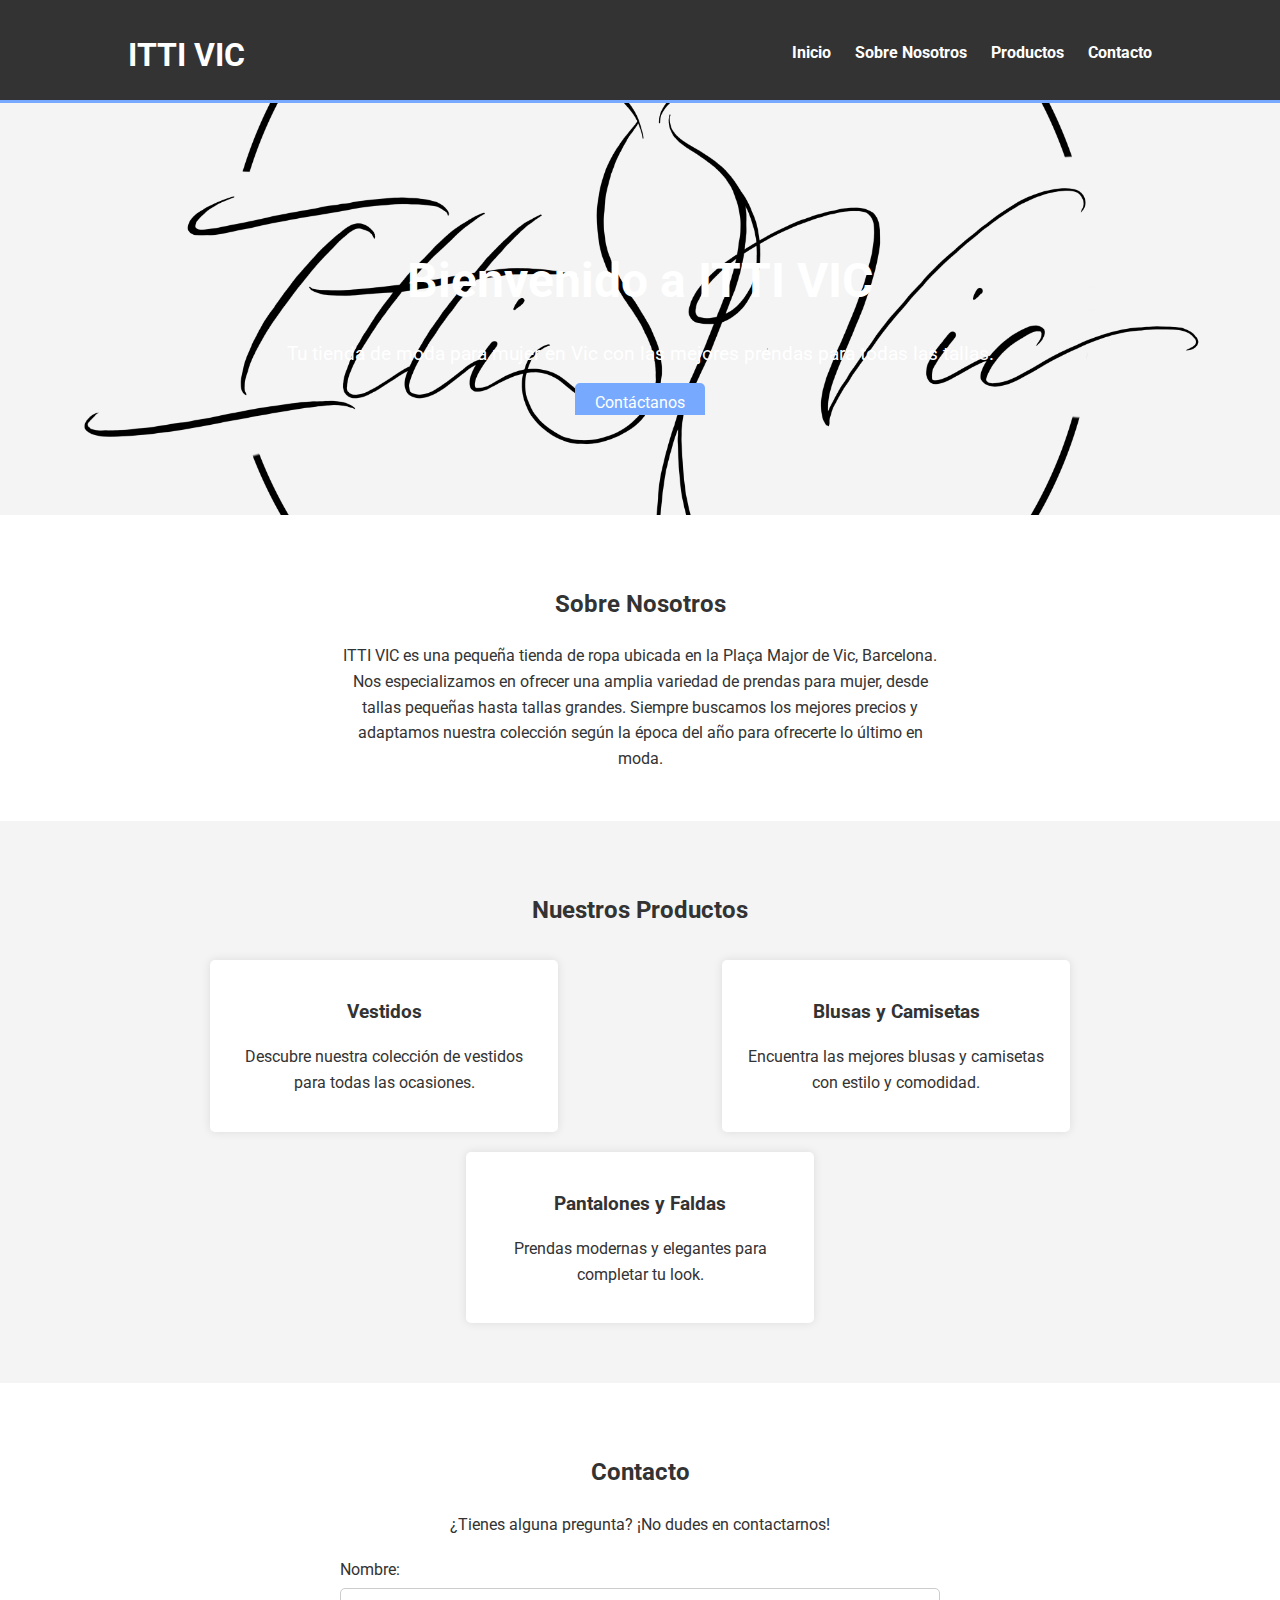
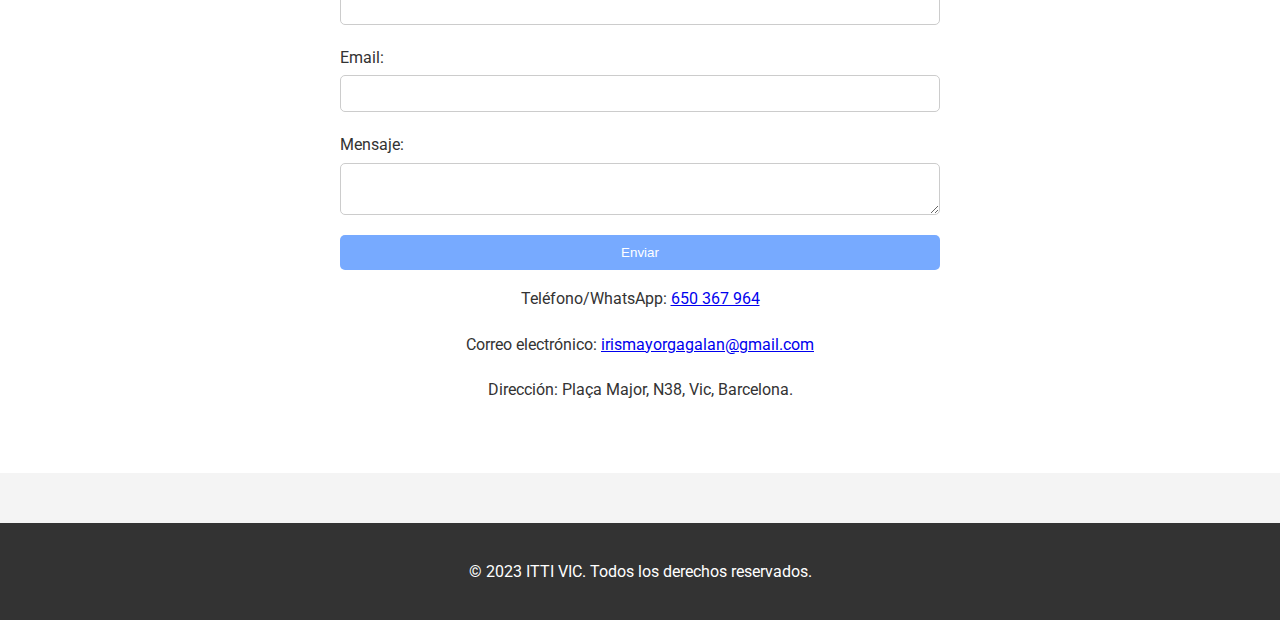
<file: WEB ITTI VIC/index.html>
<!DOCTYPE html>
<html lang="es">
<head>
    <meta charset="UTF-8">
    <meta name="viewport" content="width=device-width, initial-scale=1.0">
    <title>ITTI VIC - Moda para mujer en Vic</title>
    <link rel="stylesheet" href="styles.css">
    <link href="https://fonts.googleapis.com/css2?family=Roboto:wght@400;700&display=swap" rel="stylesheet">
</head>
<body>
    <header>
        <div class="container">
            <h1>ITTI VIC</h1>
            <nav>
                <ul>
                    <li><a href="#inicio">Inicio</a></li>
                    <li><a href="#sobre-nosotros">Sobre Nosotros</a></li>
                    <li><a href="#productos">Productos</a></li>
                    <li><a href="#contacto">Contacto</a></li>
                </ul>
            </nav>
        </div>
    </header>

    <section id="inicio" class="hero">
        <div class="container">
            <h2>Bienvenido a ITTI VIC</h2>
            <p>Tu tienda de moda para mujer en Vic con las mejores prendas para todas las tallas.</p>
            <a href="#contacto" class="btn">Contáctanos</a>
        </div>
    </section>

    <section id="sobre-nosotros" class="about">
        <div class="container">
            <h2>Sobre Nosotros</h2>
            <p>ITTI VIC es una pequeña tienda de ropa ubicada en la Plaça Major de Vic, Barcelona. Nos especializamos en ofrecer una amplia variedad de prendas para mujer, desde tallas pequeñas hasta tallas grandes. Siempre buscamos los mejores precios y adaptamos nuestra colección según la época del año para ofrecerte lo último en moda.</p>
        </div>
    </section>

    <section id="productos" class="services">
        <div class="container">
            <h2>Nuestros Productos</h2>
            <div class="service-list">
                <div class="service-item">
                    <h3>Vestidos</h3>
                    <p>Descubre nuestra colección de vestidos para todas las ocasiones.</p>
                </div>
                <div class="service-item">
                    <h3>Blusas y Camisetas</h3>
                    <p>Encuentra las mejores blusas y camisetas con estilo y comodidad.</p>
                </div>
                <div class="service-item">
                    <h3>Pantalones y Faldas</h3>
                    <p>Prendas modernas y elegantes para completar tu look.</p>
                </div>
            </div>
        </div>
    </section>

    <section id="contacto" class="contact">
        <div class="container">
            <h2>Contacto</h2>
            <p>¿Tienes alguna pregunta? ¡No dudes en contactarnos!</p>
            <form action="#" method="post">
                <label for="nombre">Nombre:</label>
                <input type="text" id="nombre" name="nombre" required>
                <label for="email">Email:</label>
                <input type="email" id="email" name="email" required>
                <label for="mensaje">Mensaje:</label>
                <textarea id="mensaje" name="mensaje" required></textarea>
                <button type="submit">Enviar</button>
            </form>
            <p>Teléfono/WhatsApp: <a href="tel:+34650367964">650 367 964</a></p>
            <p>Correo electrónico: <a href="mailto:irismayorgagalan@gmail.com">irismayorgagalan@gmail.com</a></p>
            <p>Dirección: Plaça Major, N38, Vic, Barcelona.</p>
        </div>
    </section>

    <footer>
        <div class="container">
            <p>&copy; 2023 ITTI VIC. Todos los derechos reservados.</p>
        </div>
    </footer>
</body>
</html>
</file>
<file: WEB ITTI VIC/styles.css>
/* Estilos generales */
body {
    font-family: 'Roboto', sans-serif;
    margin: 0;
    padding: 0;
    background-color: #f4f4f4;
    color: #333;
    line-height: 1.6;
}

.container {
    width: 80%;
    margin: auto;
    overflow: hidden;
}

/* Header */
header {
    background-color: #333;
    color: #fff;
    padding-top: 30px;
    min-height: 70px;
    border-bottom: #77aaff 3px solid;
}

header h1 {
    float: left;
    margin: 0;
    padding: 0;
}

header nav {
    float: right;
    margin-top: 10px;
}

header nav ul {
    margin: 0;
    padding: 0;
    list-style: none;
}

header nav ul li {
    display: inline;
    margin-left: 20px;
}

header nav ul li a {
    color: #fff;
    text-decoration: none;
    font-weight: bold;
}

/* Hero Section */
.hero {
    background: url('hero-image.jpg') no-repeat center center/cover;
    color: #fff;
    padding: 100px 0;
    text-align: center;
}

.hero h2 {
    font-size: 3em;
    margin-bottom: 10px;
}

.hero p {
    font-size: 1.2em;
    margin-bottom: 20px;
}

.hero .btn {
    background-color: #77aaff;
    color: #fff;
    padding: 10px 20px;
    text-decoration: none;
    border-radius: 5px;
}

.hero .btn:hover {
    background-color: #5599ff;
}

/* About Section */
.about {
    padding: 50px 0;
    background-color: #fff;
}

.about h2 {
    text-align: center;
    margin-bottom: 20px;
}

.about p {
    text-align: center;
    max-width: 600px;
    margin: auto;
}

/* Services Section */
.services {
    padding: 50px 0;
    background-color: #f4f4f4;
}

.services h2 {
    text-align: center;
    margin-bottom: 20px;
}

.service-list {
    display: flex;
    justify-content: space-around;
    flex-wrap: wrap;
}

.service-item {
    background-color: #fff;
    padding: 20px;
    margin: 10px;
    border-radius: 5px;
    box-shadow: 0 0 10px rgba(0, 0, 0, 0.1);
    width: 30%;
    text-align: center;
}

.service-item h3 {
    margin-bottom: 10px;
}

/* Contact Section */
.contact {
    padding: 50px 0;
    background-color: #fff;
}

.contact h2 {
    text-align: center;
    margin-bottom: 20px;
}

.contact p {
    text-align: center;
    margin-bottom: 20px;
}

.contact form {
    max-width: 600px;
    margin: auto;
    display: flex;
    flex-direction: column;
}

.contact form label {
    margin-bottom: 5px;
}

.contact form input, .contact form textarea {
    margin-bottom: 20px;
    padding: 10px;
    border: 1px solid #ccc;
    border-radius: 5px;
}

.contact form button {
    background-color: #77aaff;
    color: #fff;
    padding: 10px 20px;
    border: none;
    border-radius: 5px;
    cursor: pointer;
}

.contact form button:hover {
    background-color: #5599ff;
}

/* Footer */
footer {
    background-color: #333;
    color: #fff;
    text-align: center;
    padding: 20px 0;
    margin-top: 50px;
}
</file>
